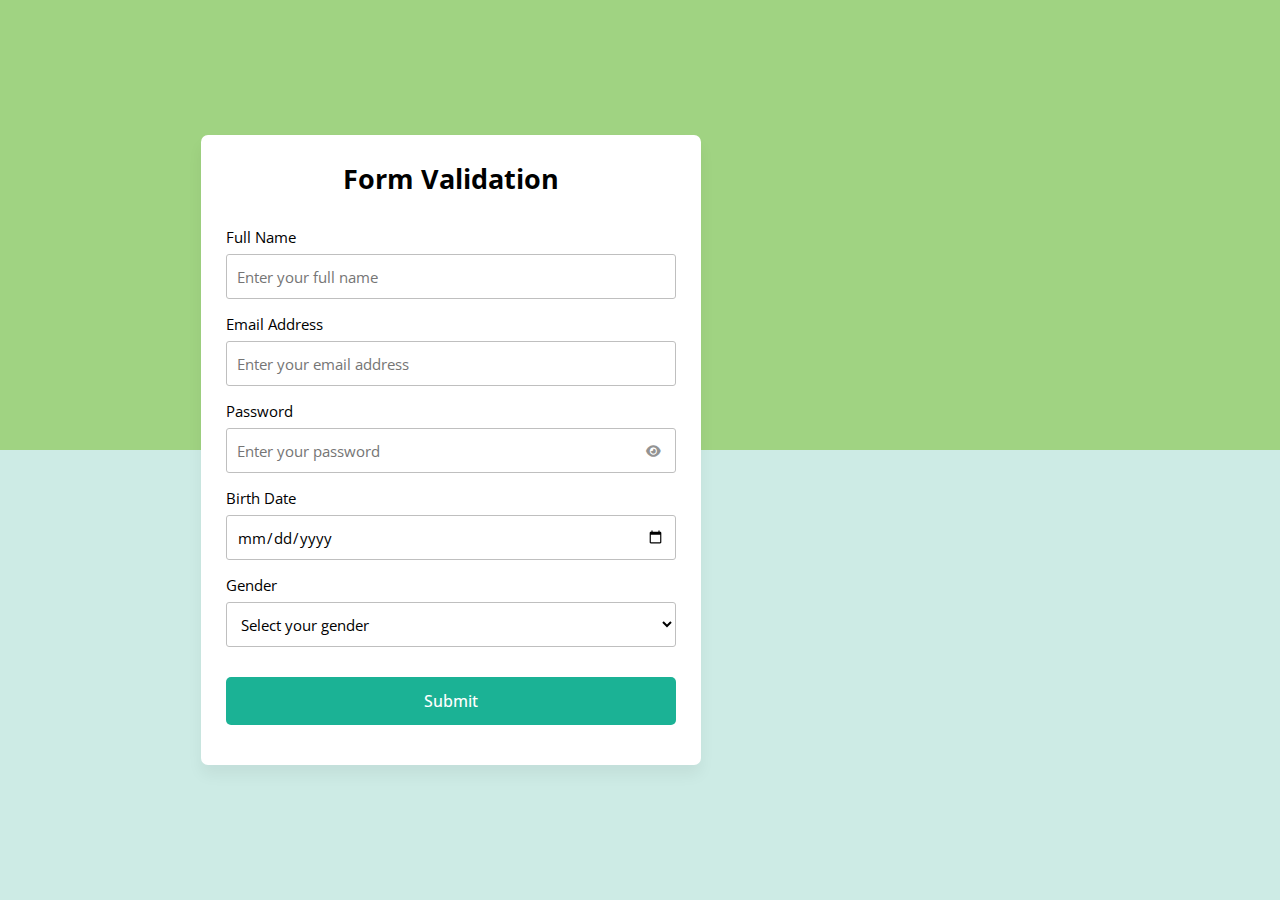
<file: form authantication/index.html>
<!DOCTYPE html>
<!-- Website - www.codingnepalweb.com -->
<html lang="en">
  <head>
    <meta charset="UTF-8">
    <meta name="viewport" content="width=device-width, initial-scale=1.0">
    <title>Form Validation in HTML | CodingNepal</title>
    <link rel="stylesheet" href="style.css">
    <!-- Fontawesome CDN Link For Icons -->
    <link rel="stylesheet" href="https://cdnjs.cloudflare.com/ajax/libs/font-awesome/6.2.1/css/all.min.css" />
  </head>
  <body>
    <form action="wel.html">
      <h2>Form Validation</h2>
      <div class="form-group fullname">
        <label for="fullname">Full Name</label>
        <input type="text" id="fullname" placeholder="Enter your full name">
      </div>
      <div class="form-group email">
        <label for="email">Email Address</label>
        <input type="text" id="email" placeholder="Enter your email address">
      </div>
      <div class="form-group password">
        <label for="password">Password</label>
        <input type="password" id="password" placeholder="Enter your password">
        <i id="pass-toggle-btn" class="fa-solid fa-eye"></i>
      </div>
      <div class="form-group date">
        <label for="date">Birth Date</label>
        <input type="date" id="date" placeholder="Select your date">
      </div>
      <div class="form-group gender">
        <label for="gender">Gender</label>
        <select id="gender">
          <option value="" selected disabled>Select your gender</option>
          <option value="Male">Male</option>
          <option value="Female">Female</option>
          <option value="Other">Other</option>
        </select>
      </div>
      <div class="form-group submit-btn">
        <input type="submit" value="Submit">
      </div>
    </form>


    <script src="app.js"></script>
  </body>
</html>
</file>
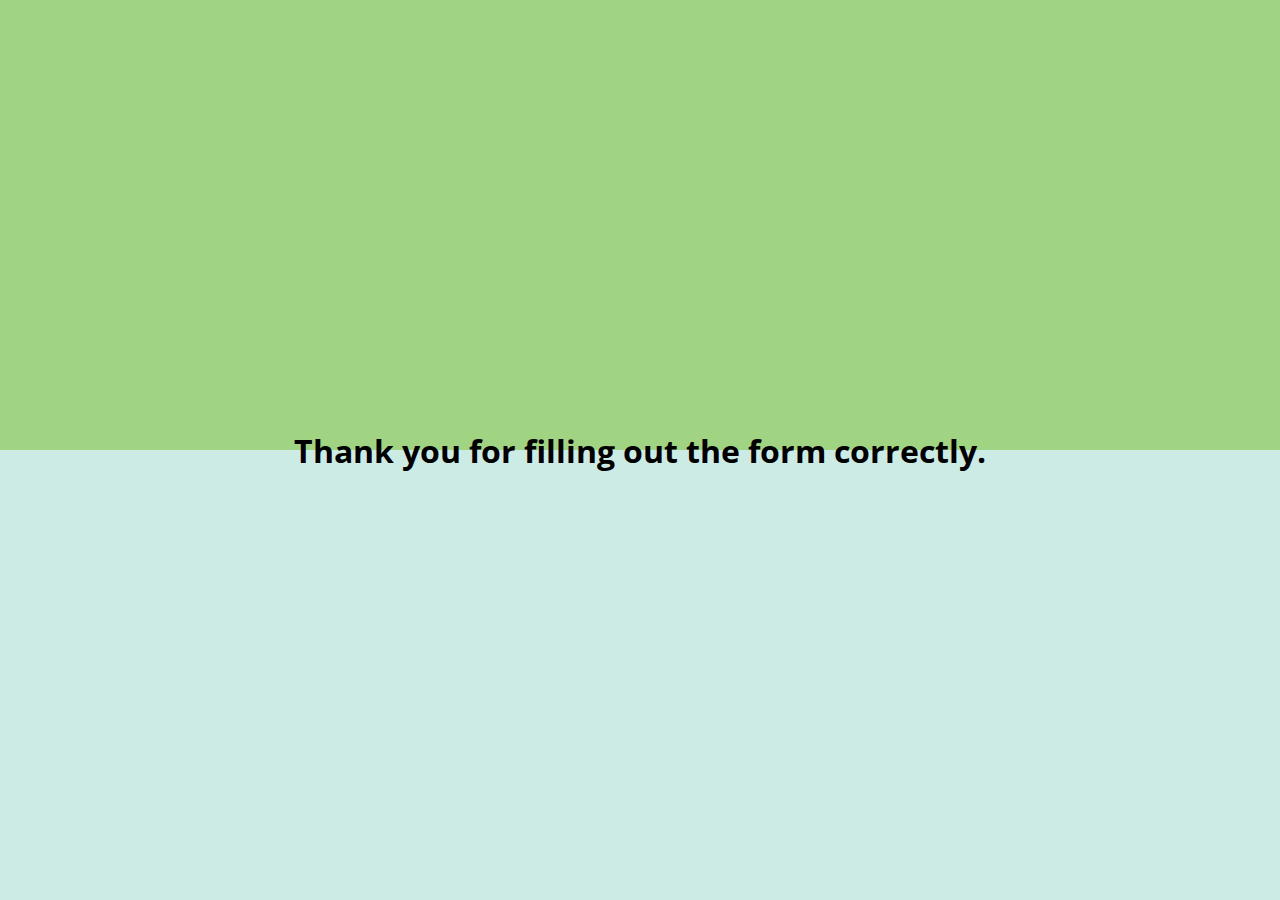
<file: form authantication/wel.html>
<!DOCTYPE html>
<html lang="en">
<head>
    <meta charset="UTF-8">
    <meta name="viewport" content="width=device-width, initial-scale=1.0">
    <title>Thanks page</title>
    <link rel="stylesheet" href="style.css">
</head>
<body>
    <h1>Thank you for filling out the form correctly.</h1>

    <script src="app.js"></script>
</body>
</html>
</file>
<file: form authantication/style.css>
@import url('https://fonts.googleapis.com/css2?family=Open+Sans:wght@400;500;600;700&display=swap');

* {
  margin: 0;
  padding: 0;
  box-sizing: border-box;
  font-family: 'Open Sans', sans-serif;
}

body {
  display: flex;
  align-items: center;
  justify-content: center;
  padding: 0 10px;
  min-height: 100vh;
  background: linear-gradient(#a0d382 50%, #cdebe5 50%);
}

form {
  padding: 25px;
  background: #fff;
  max-width: 500px;
  width: 100%;
  border-radius: 7px;
  box-shadow: 0 10px 15px rgba(0, 0, 0, 0.05);
  margin-right: 30%;

}

form h2 {
  font-size: 27px;
  text-align: center;
  margin: 0px 0 30px;
}

form .form-group {
  margin-bottom: 15px;
  position: relative;
  
}

form label {
  display: block;
  font-size: 15px;
  margin-bottom: 7px;
}

form input,
form select {
  height: 45px;
  padding: 10px;
  width: 100%;
  font-size: 15px;
  outline: none;
  background: #fff;
  border-radius: 3px;
  border: 1px solid #bfbfbf;
}

form input:focus,
form select:focus {
  border-color: #9a9a9a;
}

form input.error,
form select.error {
  border-color: #f91919;
  background: #f9f0f1;
}

form small {
  font-size: 14px;
  margin-top: 5px;
  display: block;
  color: #f91919;
}

form .password i {
  position: absolute;
  right: 0px;
  height: 45px;
  top: 28px;
  font-size: 13px;
  line-height: 45px;
  width: 45px;
  cursor: pointer;
  color: #939393;
  text-align: center;
}

.submit-btn {
  margin-top: 30px;
}

.submit-btn input {
  color: white;
  border: none;
  height: auto;
  font-size: 16px;
  padding: 13px 0;
  border-radius: 5px;
  cursor: pointer;
  font-weight: 500;
  text-align: center;
  background: #1BB295;
  transition: 0.2s ease;
}

.submit-btn input:hover {
  background: #179b81;
}
</file>
